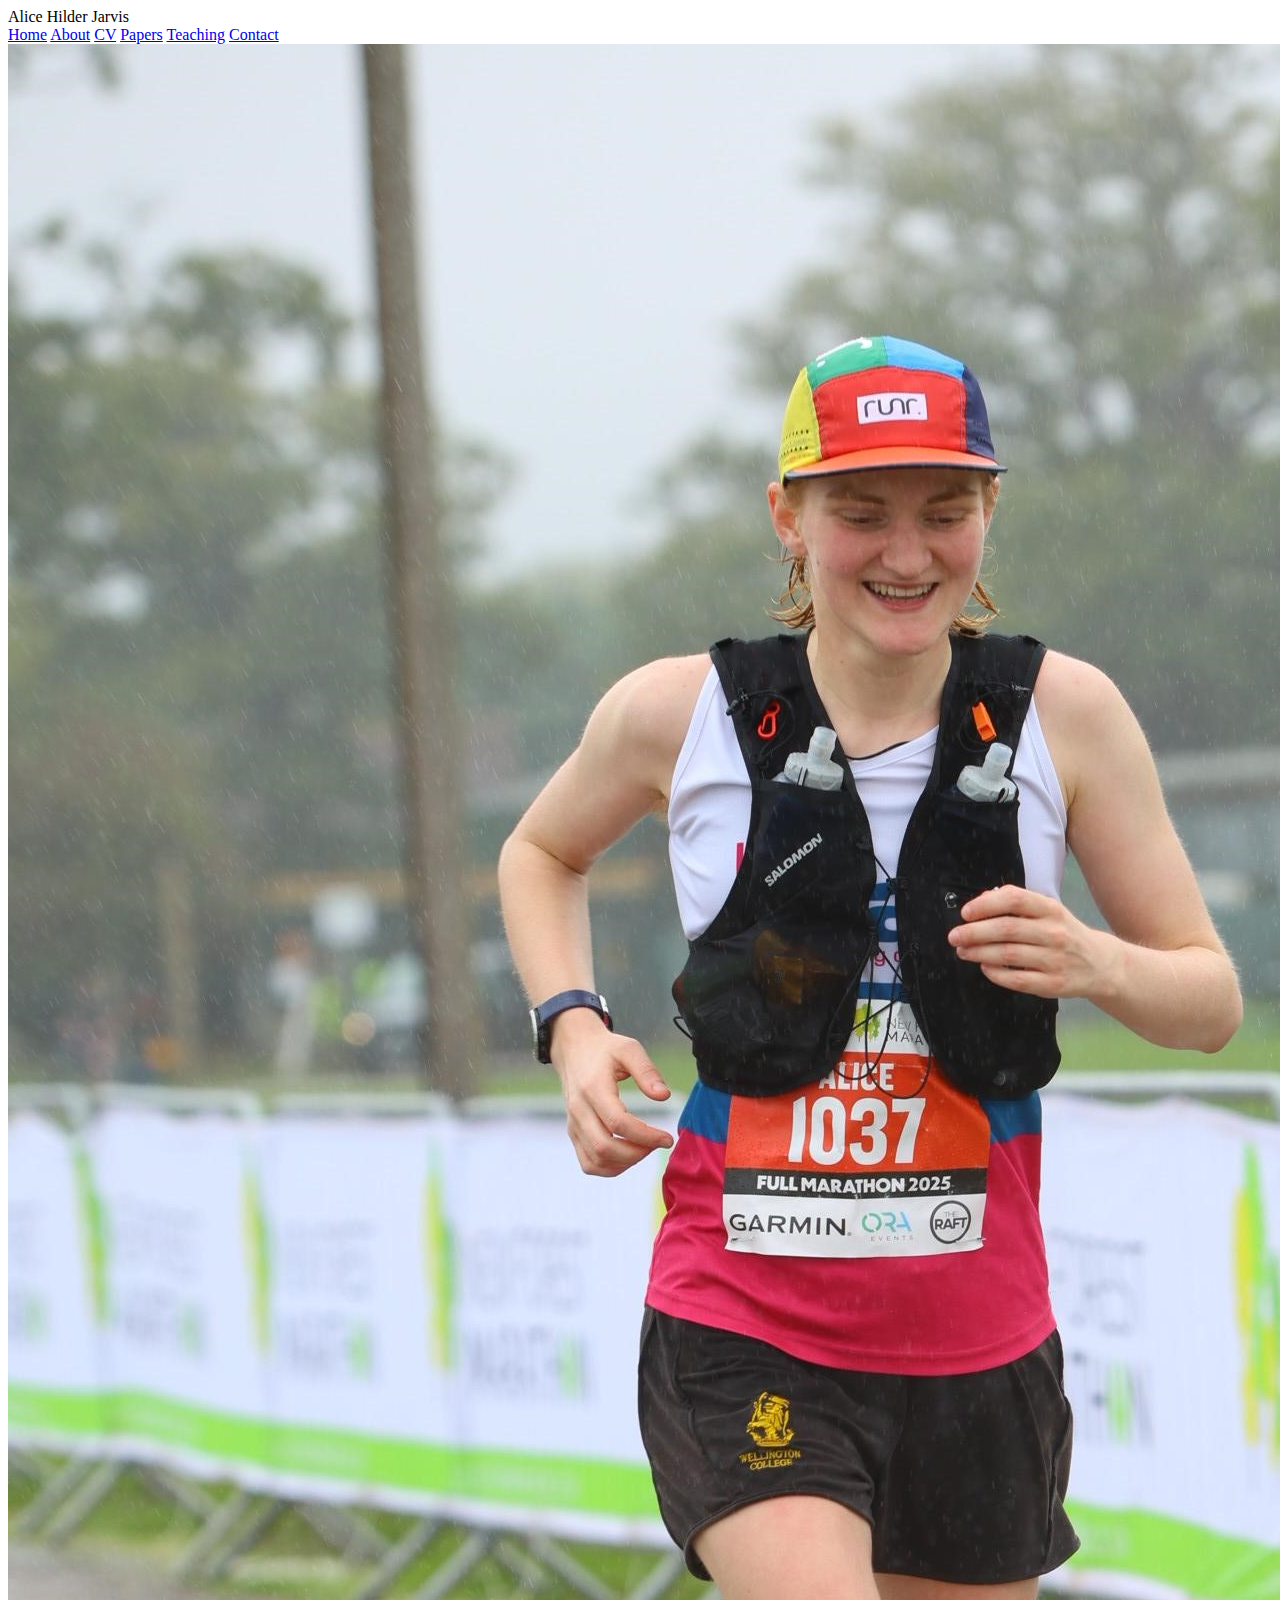
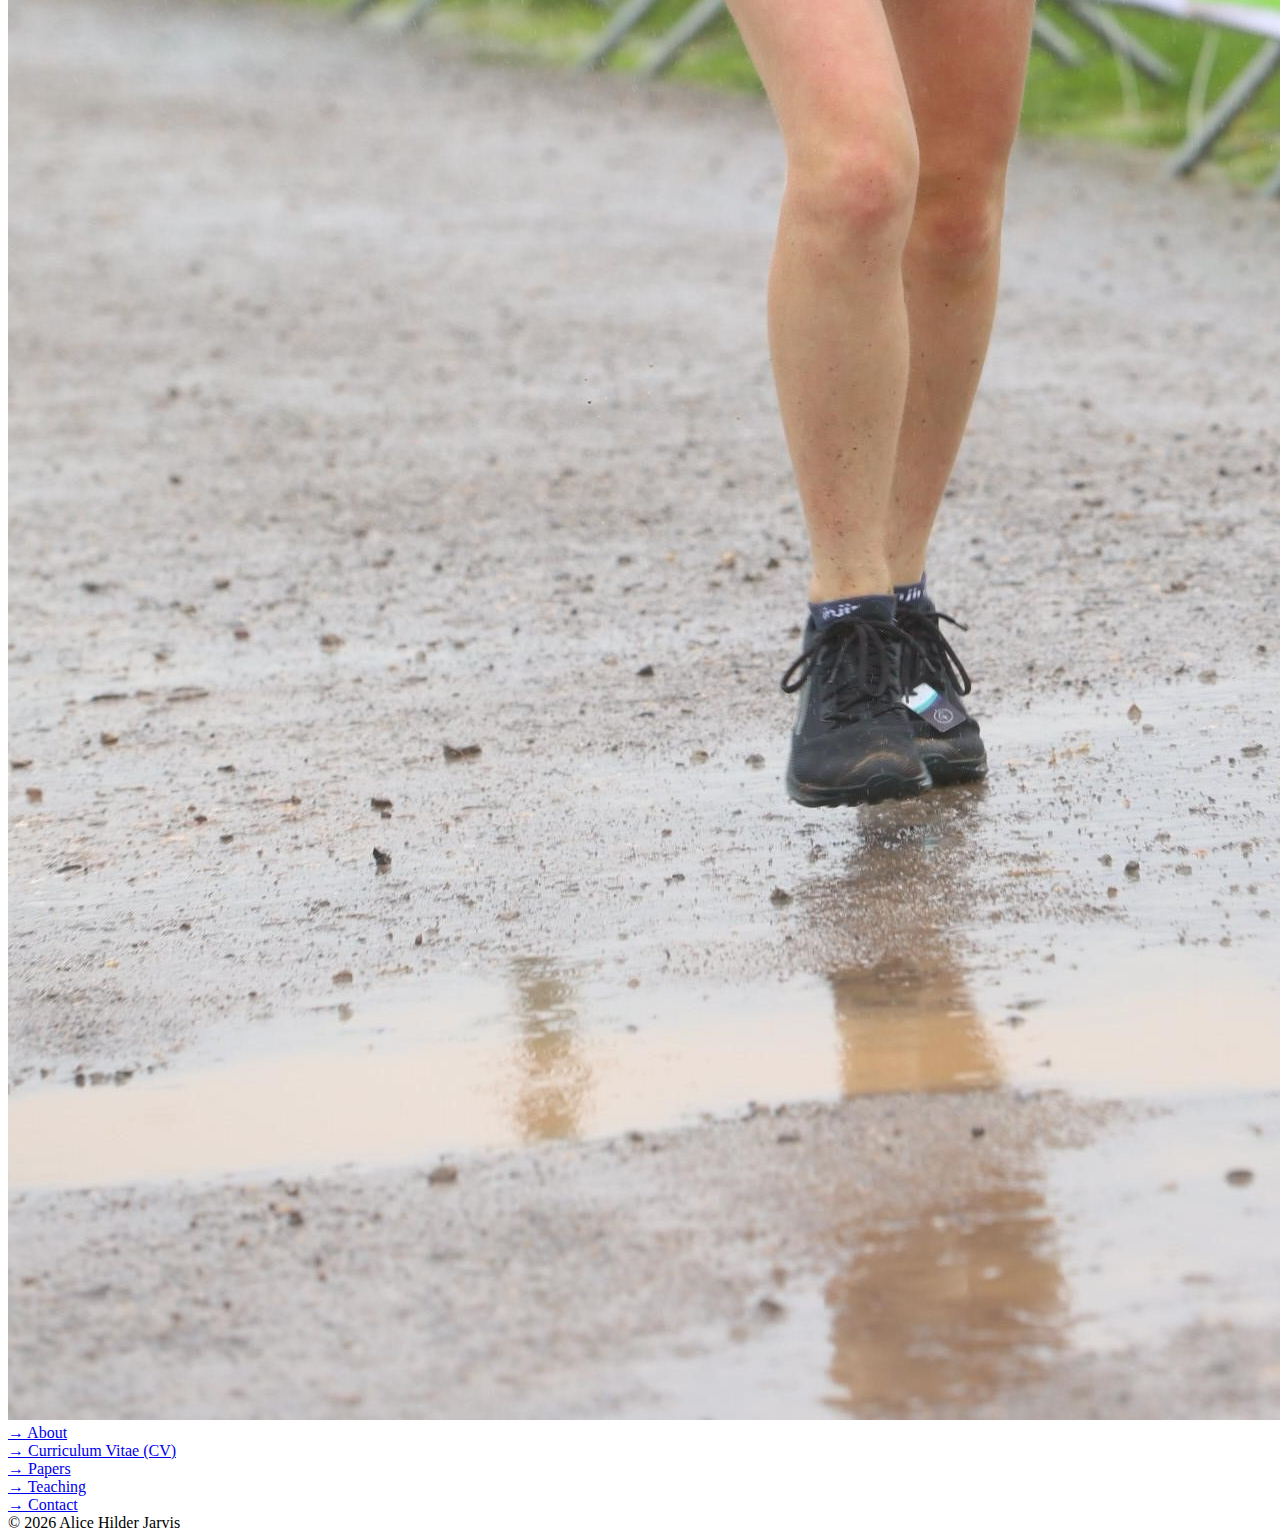
<file: index.html>
<!doctype html>
<html lang="en">
<head>
  <meta charset="utf-8">
  <meta name="viewport" content="width=device-width,initial-scale=1">
  <title>Alice Hilder Jarvis</title>
  <link rel="stylesheet" href="styles.css">
</head>
<body>
<div class="container">
  <header class="header">
    <div class="site-title">Alice Hilder Jarvis</div>
    <nav class="nav">
      <a href="index.html" class="active">Home</a>
      <a href="about.html">About</a>
      <a href="cv.html">CV</a>
      <a href="papers.html">Papers</a>
      <a href="teaching.html">Teaching</a>
      <a href="contact.html">Contact</a>
    </nav>
  </header>

  <main class="main">
    <section class="home-top">
      <img src="photo.jpg" alt="Portrait of Alice Hilder Jarvis" class="portrait">
      <div class="links">
        <div class="card"><a href="about.html">→ About</a></div>
        <div class="card"><a href="cv.html">→ Curriculum Vitae (CV)</a></div>
        <div class="card"><a href="papers.html">→ Papers</a></div>
        <div class="card"><a href="teaching.html">→ Teaching</a></div>
        <div class="card"><a href="contact.html">→ Contact</a></div>
      </div>
    </section>
  </main>

  <footer class="footer">© <span id="yr"></span> Alice Hilder Jarvis</footer>
</div>
<script>document.getElementById('yr').textContent=new Date().getFullYear()</script>
</body>
</html>
</file>
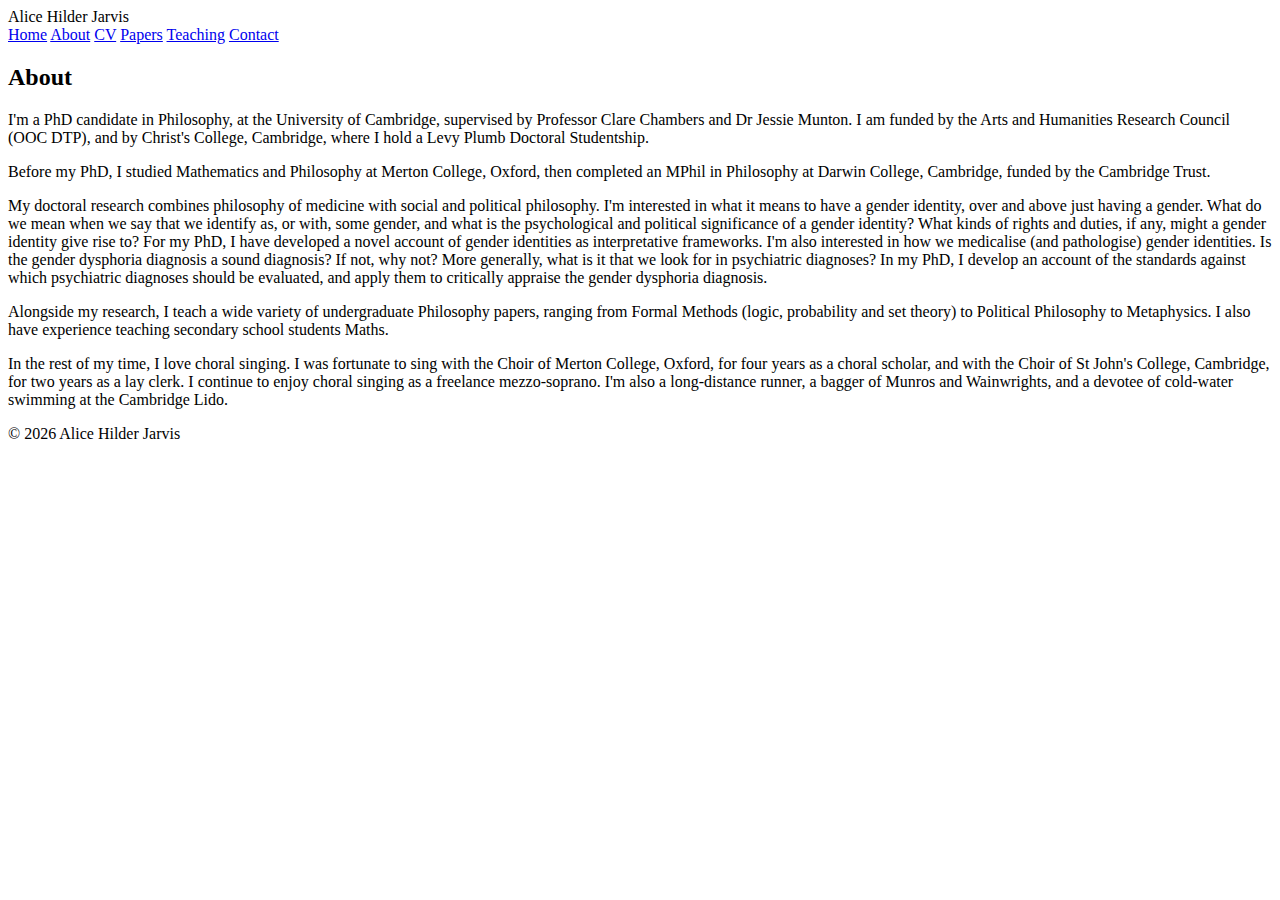
<file: about.html>
<!doctype html>
<html lang="en">
<head>
  <meta charset="utf-8"><meta name="viewport" content="width=device-width,initial-scale=1">
  <title>About — Alice Hilder Jarvis</title>
  <link rel="stylesheet" href="styles.css">
</head>
<body>
<div class="container">
  <header class="header">
  <div class="site-title">Alice Hilder Jarvis</div>
  <nav class="nav" aria-label="Main navigation">
    <a href="index.html">Home</a>
    <a href="about.html" class="active">About</a>
    <a href="cv.html">CV</a>
    <a href="papers.html">Papers</a>
    <a href="teaching.html">Teaching</a>
    <a href="contact.html">Contact</a>
   </nav>
  </header>
  
  <main class="main">
    <h2>About</h2>
    <p>I'm a PhD candidate in Philosophy, at the University of Cambridge, supervised by Professor Clare Chambers and Dr Jessie Munton. I am funded by the Arts and Humanities Research Council (OOC DTP), and by Christ's College, Cambridge, where I hold a Levy Plumb Doctoral Studentship.</p>
    <p>Before my PhD, I studied Mathematics and Philosophy at Merton College, Oxford, then completed an MPhil in Philosophy at Darwin College, Cambridge, funded by the Cambridge Trust.</p>
    <p>My doctoral research combines philosophy of medicine with social and political philosophy. I'm interested in what it means to have a gender identity, over and above just having a gender. What do we mean when we say that we identify as, or with, some gender, and what is the psychological and political significance of a gender identity? What kinds of rights and duties, if any, might a gender identity give rise to? For my PhD, I have developed a novel account of gender identities as interpretative frameworks. I'm also interested in how we medicalise (and pathologise) gender identities. Is the gender dysphoria diagnosis a sound diagnosis? If not, why not? More generally, what is it that we look for in psychiatric diagnoses? In my PhD, I develop an account of the standards against which psychiatric diagnoses should be evaluated, and apply them to critically appraise the gender dysphoria diagnosis.</p>
    <p>Alongside my research, I teach a wide variety of undergraduate Philosophy papers, ranging from Formal Methods (logic, probability and set theory) to Political Philosophy to Metaphysics. I also have experience teaching secondary school students Maths.</p>
    <p>In the rest of my time, I love choral singing. I was fortunate to sing with the Choir of Merton College, Oxford, for four years as a choral scholar, and with the Choir of St John's College, Cambridge, for two years as a lay clerk. I continue to enjoy choral singing as a freelance mezzo-soprano. I'm also a long-distance runner, a bagger of Munros and Wainwrights, and a devotee of cold-water swimming at the Cambridge Lido.</p>
  </main>

  <footer class="footer"> © <span id="yr2"></span> Alice Hilder Jarvis </footer>
</div>
<script>document.getElementById('yr2').textContent=new Date().getFullYear()</script>
</body>
</html>
</file>
<file: styles.css>

</file>
